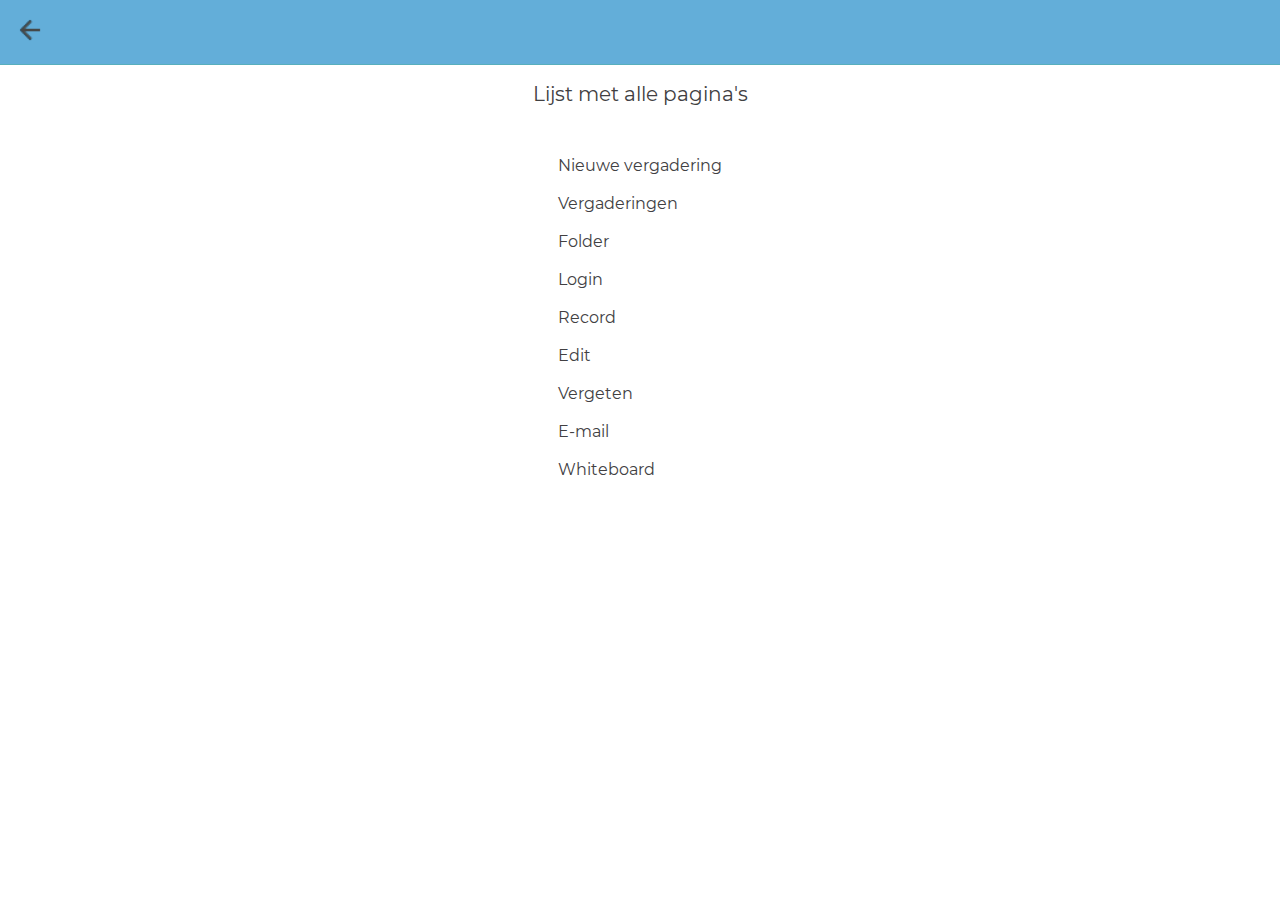
<file: index.html>
<!DOCTYPE html>
<html>
  <head>
    <meta
      name="viewport"
      content="width=device-width, initial-scale=1, shrink-to-fit=no"
    />
    <meta charset="UTF-8" />
    <meta name="viewport" content="width=device-width,initial-scale=1" />
    <title>Connfy</title>

    <link rel="manifest" href="/manifest.json" />
    <link rel="stylesheet" href="/css/stylesheet.css" type="text/css" />
  </head>

  <body>
    <div class="header">
      <header>
        <a href="#">
          <img class="arrow" src="/images/Arrow-left.png" />
        </a>

        <div class="line"></div>
      </header>
    </div>
    <div class="Content">
      <h2>Lijst met alle pagina's</h2>
      <br />
      <p>
        <a href="/pages/new_meeting.php">Nieuwe vergadering</a><br /><br />
        <a href="/pages/Meetings.php">Vergaderingen</a><br /><br />
        <a href="/pages/folder.php">Folder</a><br /><br />
        <a href="/pages/login.php">Login</a><br /><br />
        <a href="/pages/record.php">Record</a><br /><br />
        <a href="/pages/edit.php">Edit</a><br /><br />
        <a href="/pages/vergeten.php">Vergeten</a><br /><br />
        <a href="/pages/email.php">E-mail</a><br /><br />
        <a href="/pages/whiteboard.php">Whiteboard</a>
      </p>
    </div>

    <script src="../js/script.js" type="text/javascript"></script>
  </body>
</html>
</file>
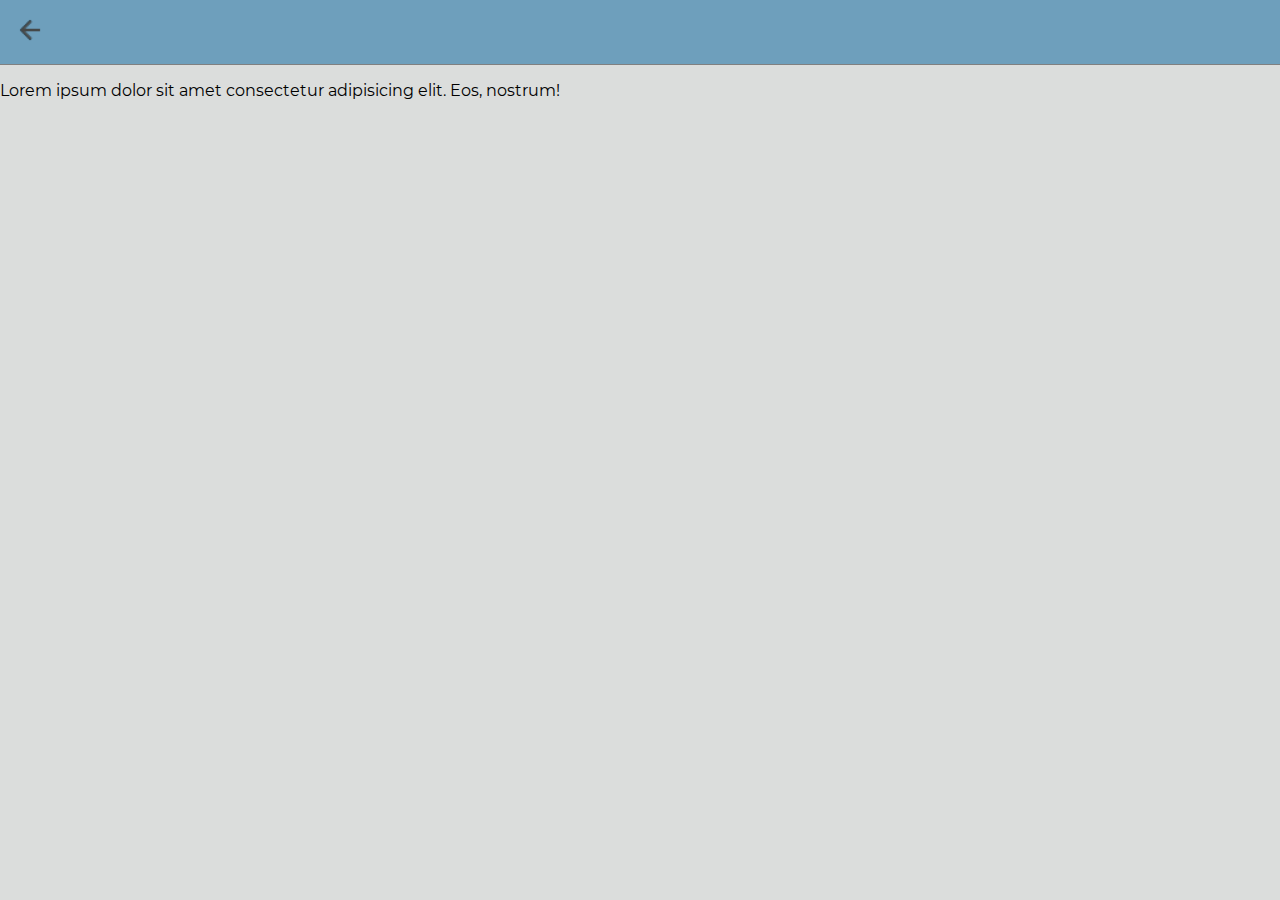
<file: Connfy/index.html>
<!DOCTYPE html>
<html>

<head>
  <link rel="manifest" href="manifest.json">
  <meta name="viewport" content="width=device-width, initial-scale=1, shrink-to-fit=no">
  <meta charset="UTF-8">
  <meta name="viewport" content="width=device-width,initial-scale=1">
  <title>Connfy</title>
  
  <link rel="stylesheet" href="css/stylesheet.css" type="text/css">
 
</head>

<body>
  <div class="header">
    <header>
      <a href="#">
      <img class="arrow" src="images/Arrow-left.png">
    </a>

      <div class="line"></div>
    </header>
  </div>
  <div class="Content">
  
<p>Lorem ipsum dolor sit amet consectetur adipisicing elit. Eos, nostrum!</p>

  </div>


  <script src="js/script.js" type="text/javascript"></script>
</body>
</html>
</file>
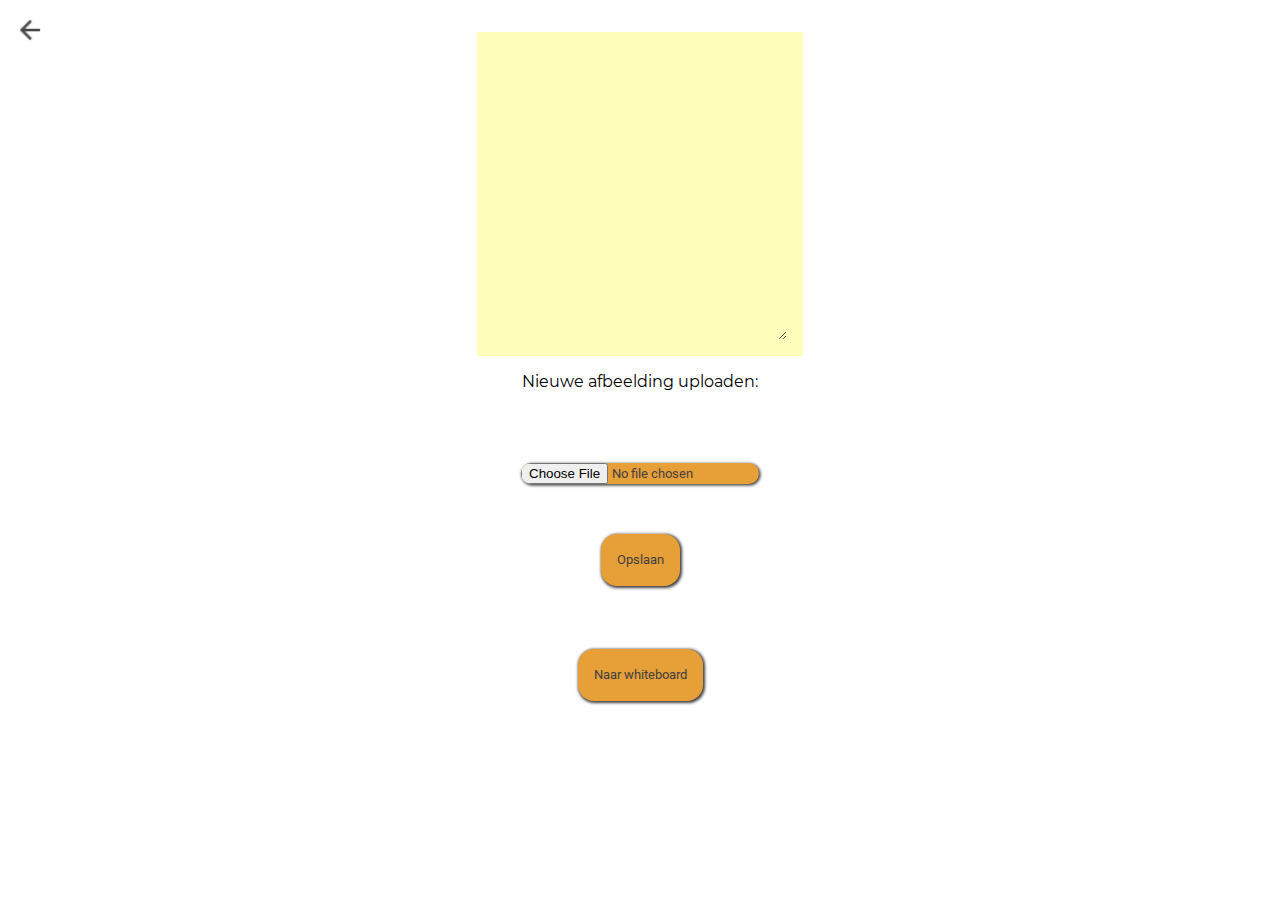
<file: pages/edit.html>
<!DOCTYPE html>
<html>
  <head>
    <meta
      charset="UTF-8"
      name="viewport"
      http-equiv="X-UA-Compatible"
      content="width=device-width, initial-scale=1, shrink-to-fit=no"
    />
    <title>Connfy PWA</title>
    <link rel="manifest" href="/manifest.json" />
    <link rel="stylesheet" href="/css/stylesheet.css" type="text/css" />
  </head>

  <body>
    <div class="header">
      <header>
        <a href="/index.html">
          <img class="arrow" src="../images/Arrow-left.png" />
        </a>
        <h2 style="color: white; margin-top: -11%; padding-bottom: 2%">
          Notitie bewerken
        </h2>
        <div class="line"></div>
      </header>
    </div>

    <div class="Content">
      <form action="" method="POST" id="form">
        <textarea
          class="note"
          id="note"
          name="note"
          rows="18"
          cols="45"
        ></textarea>
        <p>Nieuwe afbeelding uploaden:</p>
        <input type="file" class="file" name="filename" />

        <input
          class="submit"
          type="submit"
          value="Opslaan"
          name="submit"
          required
        />

        <input
          class="submit"
          type="submit"
          value="Naar whiteboard"
          name="submit"
          required
        />
      </form>
    </div>

    <script src="../js/script.js" type="text/javascript"></script>
  </body>
</html>
</file>
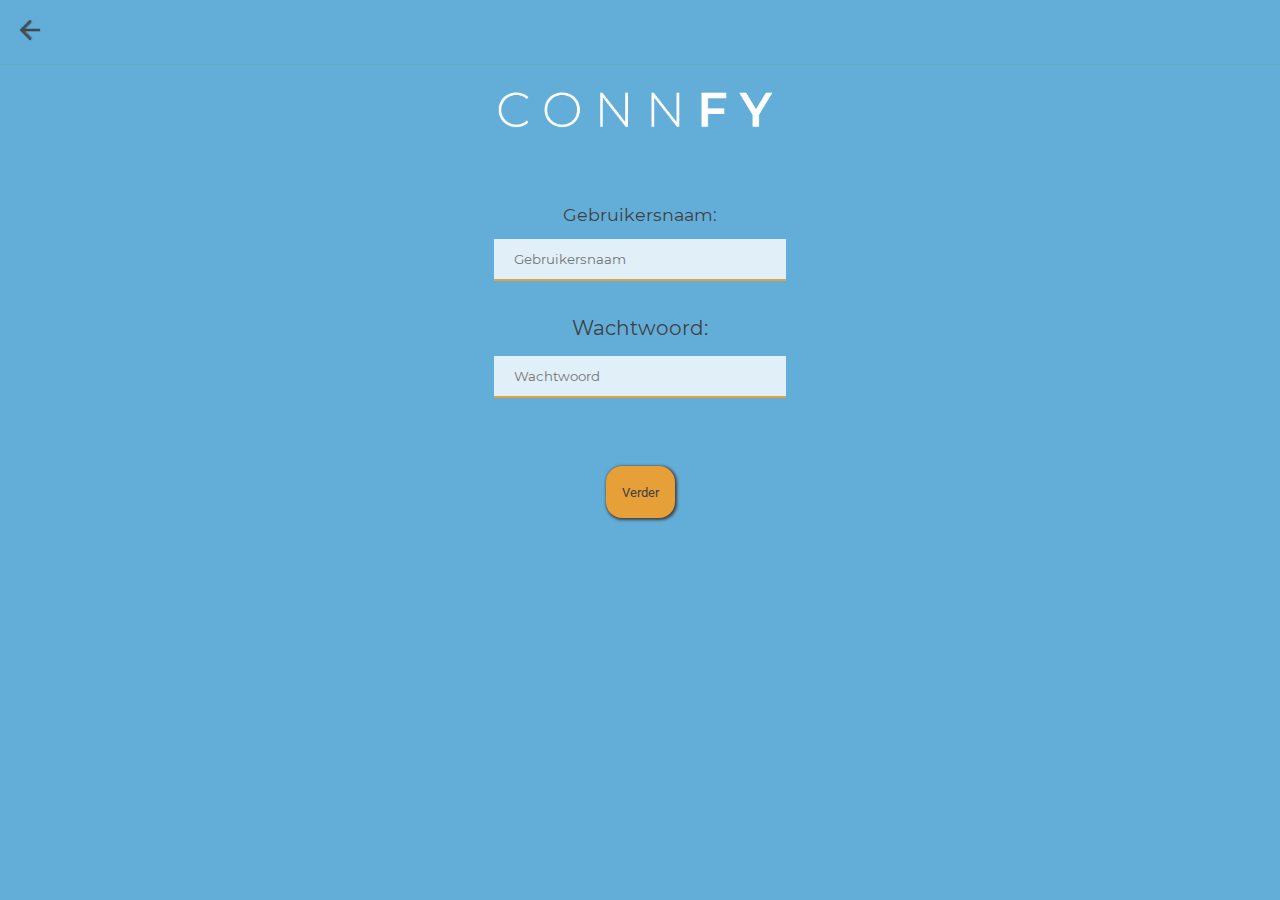
<file: pages/email.html>
<!DOCTYPE html>
<html style="background-color: #63aed9">
  <head>
    <meta
      charset="UTF-8"
      name="viewport"
      content="width=device-width, initial-scale=1, shrink-to-fit=no"
    />
    <title>Connfy PWA</title>
    <link rel="manifest" href="/manifest.json" />
    <link rel="stylesheet" href="/css/stylesheet.css" type="text/css" />
  </head>

  <body>
    <div class="header">
      <header>
        <a href="/index.html">
          <img class="arrow" src="../images/Arrow-left.png" />
        </a>
        <div class="line"></div>
      </header>
    </div>

    <div class="content">
      <img class="logo" src="/images/Connfy.png" />

      <form action="" method="POST">
        <h2 class="spacing" style="font-weight: 400">Gebruikersnaam:</h2>
        <input
          class="input"
          type="text"
          name="username"
          placeholder="Gebruikersnaam"
        /><br />
        <h2 style="font-weight: 400">Wachtwoord:</h2>
        <input
          class="input"
          type="password"
          name="pass"
          placeholder="Wachtwoord"
        />
        <br />

        <input
          class="submit"
          type="submit"
          value="Verder"
          name="submit"
          required
        />
      </form>
    </div>

    <script src="../js/script.js" type="text/javascript"></script>
  </body>
</html>
</file>
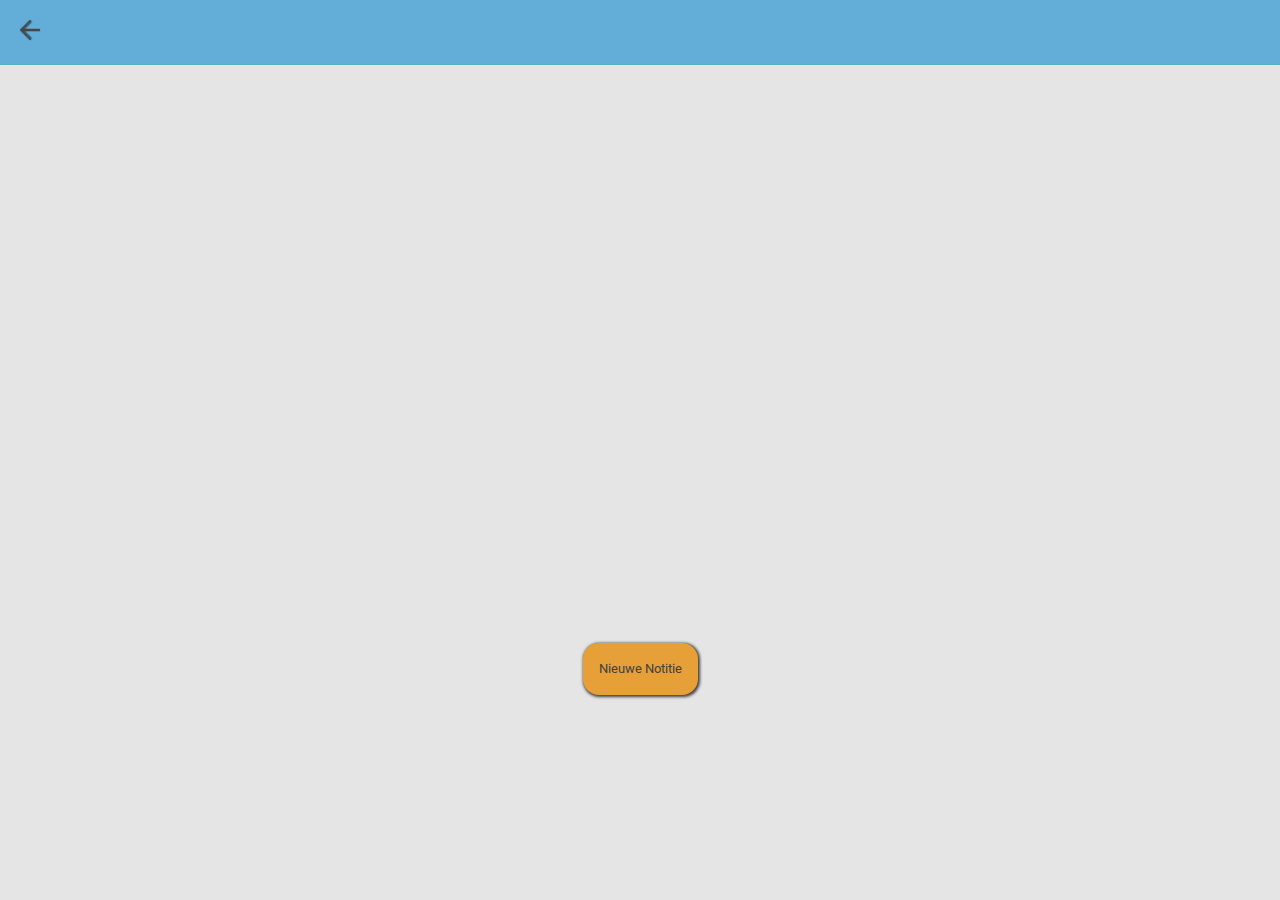
<file: pages/folder.html>
<!DOCTYPE html>
<html style="background-color: #e5e5e5">
  <head>
    <link rel="manifest" href="../manifest.json" />
    <meta
      name="viewport"
      content="width=device-width, initial-scale=1, shrink-to-fit=no"
    />
    <meta charset="UTF-8" />
    <meta name="viewport" content="width=device-width,initial-scale=1" />
    <title>Connfy PWA</title>

    <link rel="stylesheet" href="../css/stylesheet.css" type="text/css" />
  </head>

  <body>
    <div class="header">
      <header>
        <a href="../index.html">
          <img class="arrow" src="../images/Arrow-left.png" />
        </a>
        <div class="line"></div>
      </header>
    </div>

    <div class="content">
      <div class="block" id="block">
        <script>
          let aantalNotities = 0;
          function createNote() {
            aantalNotities++;

            let newDiv = document.createElement("div");
            newDiv.className = "textbox";
            newDiv.setAttribute("onclick", consolelog());

            let titel = document.createElement("h2");
            let titelText = document.createTextNode(
              "Notitie " + aantalNotities
            );
            titel.appendChild(titelText);
            newDiv.appendChild(titel);

            let notitie = document.createElement("p");
            let notitieText_ =
              "Lorem ipsum dolor sit amet consectetur adipisicing elit. Ex, nam! Deserunt, maiores magnam asperiores eum dolorem debitis minus vitae corrupti. Porro numquam consequatur incidunt unde ratione sapiente est ipsum eius?";
            let notitieText = document.createTextNode(notitieText_);
            notitie.appendChild(notitieText);
            newDiv.appendChild(notitie);

            let block = document.getElementById("block");
            block.appendChild(newDiv);
          }

          function consolelog() {
            console.log("HIJ GEEFT IETS MEE");
          }
        </script>
      </div>

      <input
        onclick="createNote()"
        href="#"
        class="submit"
        style="width: auto"
        type="submit"
        value="Nieuwe Notitie"
        name="submit"
        required
      />
    </div>

    <script src="../js/script.js" type="text/javascript"></script>
  </body>
</html>
</file>
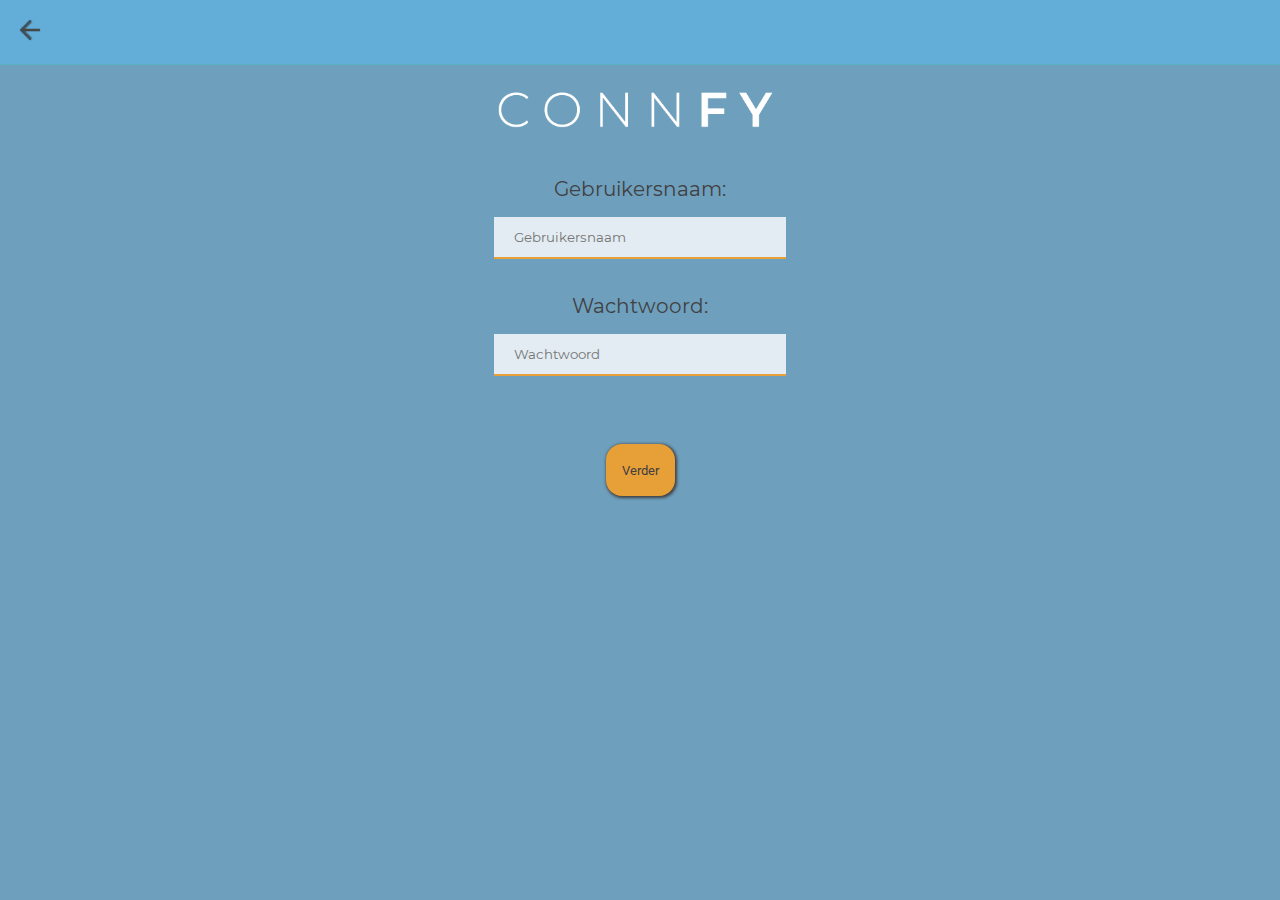
<file: pages/login.html>
<!DOCTYPE html>
<html style="background-color: #6e9fbc">
  <head>
    <link rel="manifest" href="../manifest.json" />
    <meta
      name="viewport"
      content="width=device-width, initial-scale=1, shrink-to-fit=no"
    />
    <meta charset="UTF-8" />
    <meta name="viewport" content="width=device-width,initial-scale=1" />
    <title>Connfy PWA</title>

    <link rel="stylesheet" href="../css/stylesheet.css" type="text/css" />
  </head>

  <body>
    <div class="header">
      <header>
        <img class="arrow" src="../images/Arrow-left.png" />
        <div class="line"></div>
      </header>
    </div>

    <div class="content">
      <img class="logo" src="../images/Connfy.png" />

      <form action="" method="POST">
        <h2 style="font-weight: 400">Gebruikersnaam:</h2>
        <input
          class="input"
          type="text"
          name="username"
          placeholder="Gebruikersnaam"
        /><br />
        <h2 style="font-weight: 400">Wachtwoord:</h2>
        <input
          class="input"
          type="password"
          name="pass"
          placeholder="Wachtwoord"
        />
        <br />

        <input
          class="submit"
          type="submit"
          value="Verder"
          name="submit"
          required
        />
      </form>
    </div>

    <script src="../js/script.js" type="text/javascript"></script>
  </body>
</html>
</file>
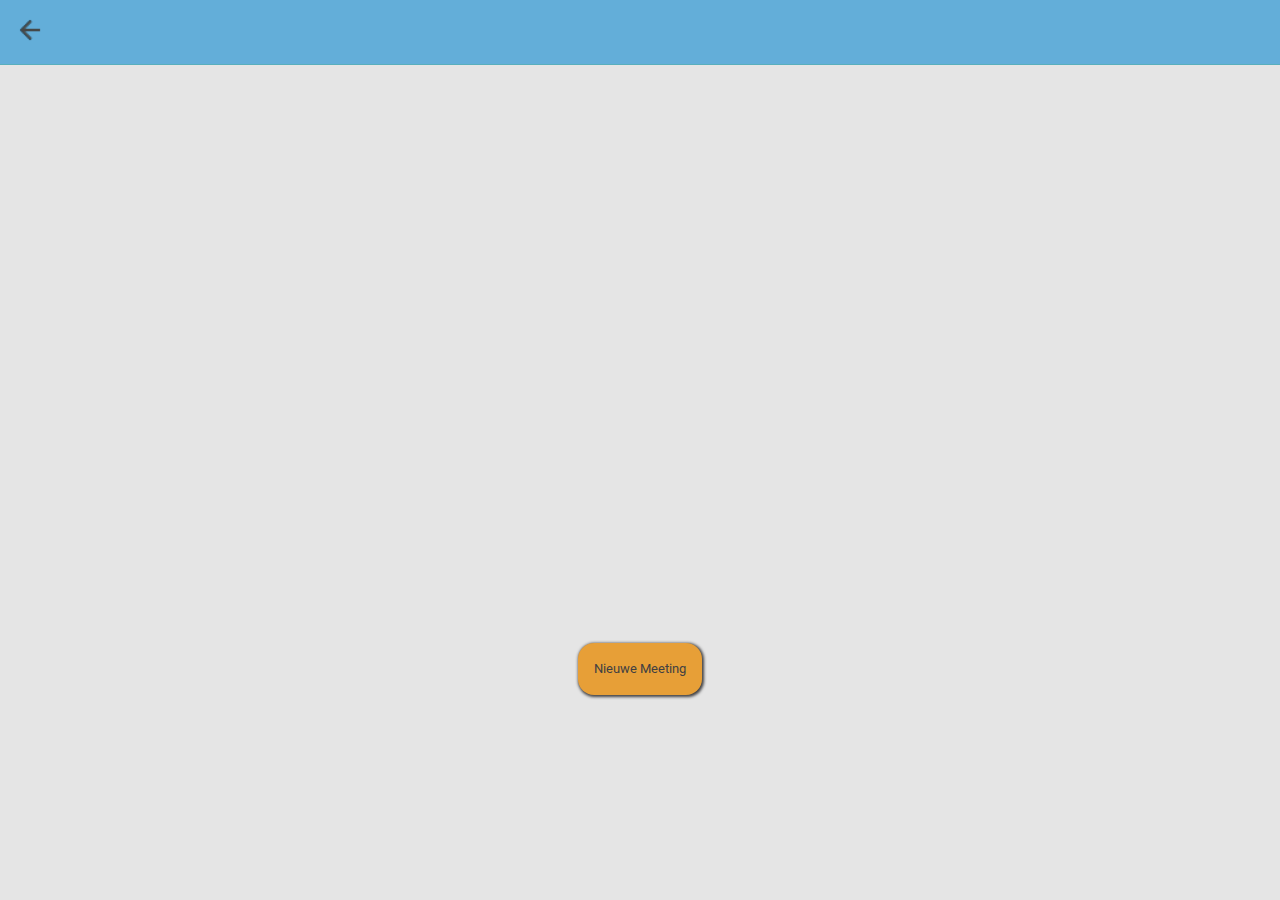
<file: pages/Meetings.html>
<!DOCTYPE html>
<html style="background-color: #e5e5e5;">

<head>
  <link rel="manifest" href="../manifest.json">
  <meta name="viewport" content="width=device-width, initial-scale=1, shrink-to-fit=no">
  <meta charset="UTF-8">
  <meta name="viewport" content="width=device-width,initial-scale=1">
  <title>Connfy PWA</title>
  
  <link rel="stylesheet" href="../css/stylesheet.css" type="text/css">
 
</head>

<body>
  <div class="header">
    <header>
      <a href="../index.html">
      <img class="arrow" src="../images/Arrow-left.png"> 
    </a>
      <div class="line"></div>
    </header>
  </div>

  <div class="content">
 
  
<div class="block" id="block">

  <script>
    let aantalMeetings = 0;
    function createMeeting() {
      aantalMeetings++;

      let newDiv = document.createElement("div");
      newDiv.className = "textbox";
      newDiv.setAttribute("onclick", "toPage()");
     
    
      let titel = document.createElement("h2");
      let titelText = document.createTextNode(
        "Wandelmeeting bedrijf " + aantalMeetings
      );
      titel.appendChild(titelText);
      newDiv.appendChild(titel);

      let block = document.getElementById("block");
      block.appendChild(newDiv);
    }

    function toPage() {
      location.href='https://www.google.com/';
    }
  </script>

</div>
 

<input onclick="createMeeting()" href="#" class="submit" style="width: auto;" type="submit" value="Nieuwe Meeting" name="submit" required>

</div>


  <script src="../js/script.js" type="text/javascript"></script>
</body>
</html>
</file>
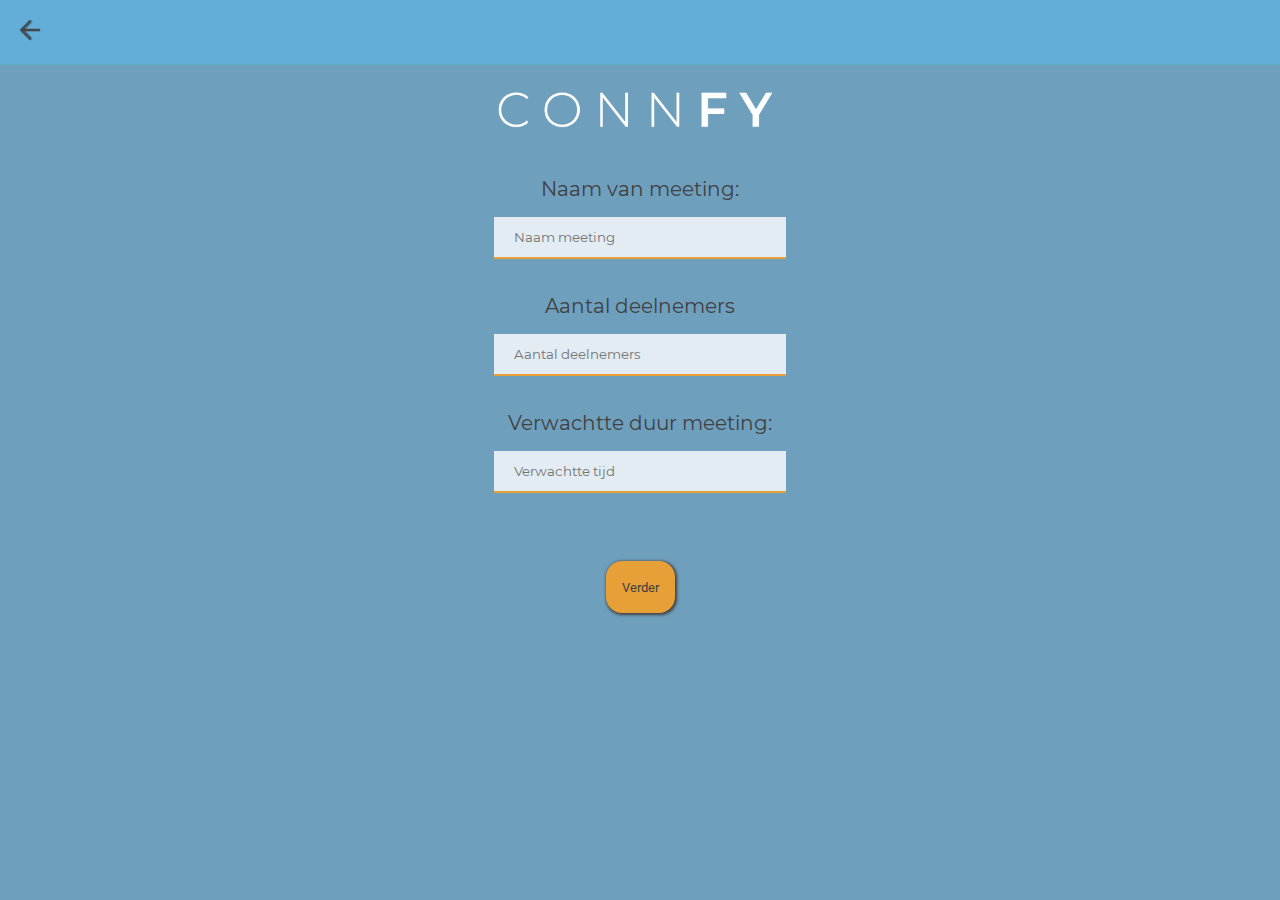
<file: pages/new_meeting.html>
<!DOCTYPE html>
<html style="background-color: #6e9fbc">
  <head>
    <link rel="manifest" href="../manifest.json" />
    <meta
      name="viewport"
      content="width=device-width, initial-scale=1, shrink-to-fit=no"
    />
    <meta charset="UTF-8" />
    <meta name="viewport" content="width=device-width,initial-scale=1" />
    <title>Connfy PWA</title>

    <link rel="stylesheet" href="../css/stylesheet.css" type="text/css" />
  </head>

  <body>
    <div class="header">
      <header>
        <a href="/index.html">
          <img class="arrow" src="../images/Arrow-left.png" />
        </a>
        <div class="line"></div>
      </header>
    </div>

    <div class="content">
      <img class="logo" src="../images/Connfy.png" />

      <form action="" method="POST">
        <h2 style="font-weight: 400">Naam van meeting:</h2>
        <input
          class="input"
          type="text"
          name="username"
          placeholder="Naam meeting"
        /><br />
        <h2 style="font-weight: 400">Aantal deelnemers</h2>
        <input
          class="input"
          type="number"
          name="pass"
          placeholder="Aantal deelnemers"
        />
        <br />

        <h2 style="font-weight: 400">Verwachtte duur meeting:</h2>

        <input
          class="input"
          type="text"
          name="pass"
          placeholder="Verwachtte tijd"
        />
        <br />

        <input
          href="pages.html"
          class="submit"
          type="submit"
          value="Verder"
          name="submit"
          required
        />
      </form>
    </div>

    <script src="../js/script.js" type="text/javascript"></script>
  </body>
</html>
</file>
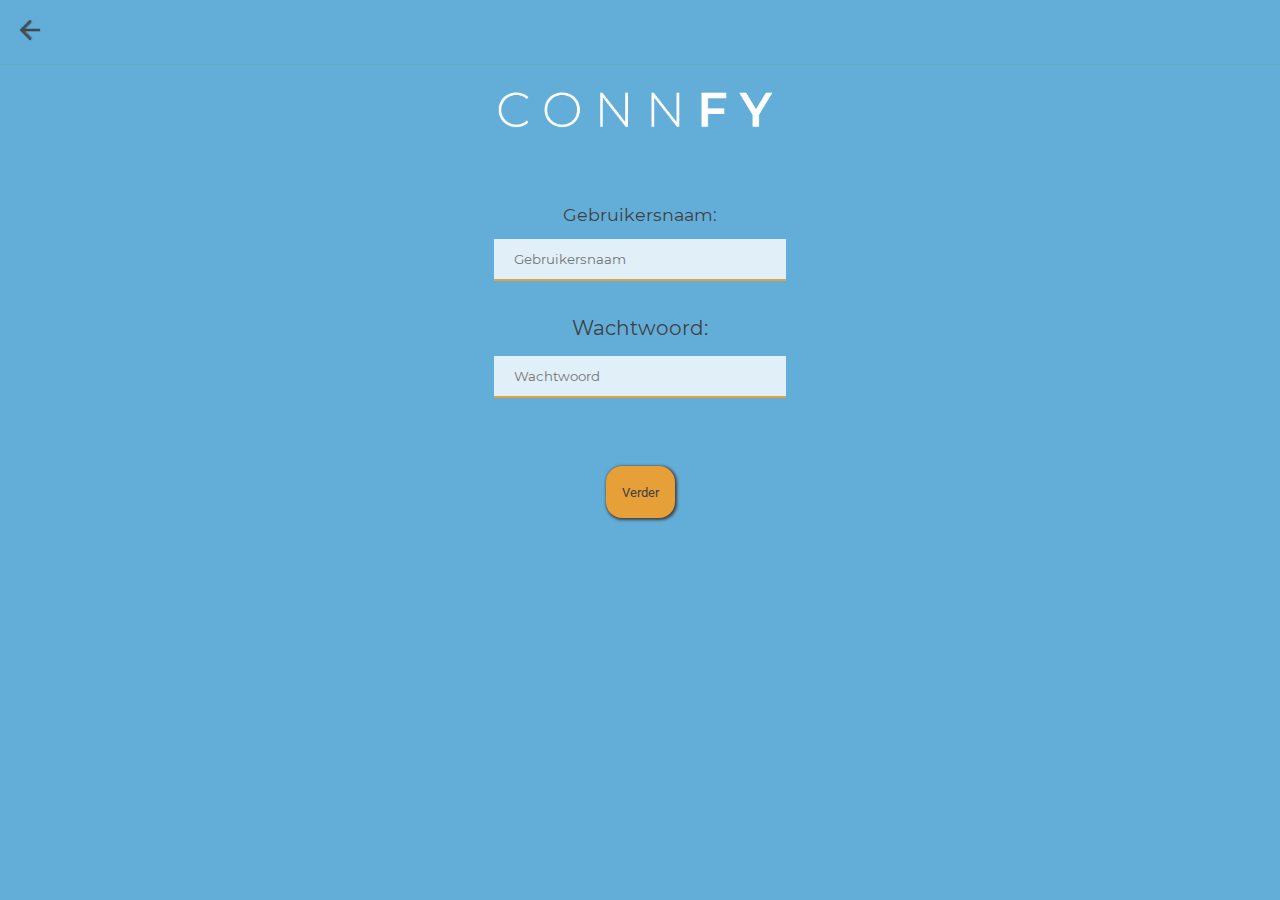
<file: pages/Page_1.html>
<!DOCTYPE html>
<html style="background-color: #63aed9">
  <head>
    <meta
      charset="UTF-8"
      name="viewport"
      content="width=device-width, initial-scale=1, shrink-to-fit=no"
    />
    <title>Connfy PWA</title>
    <link rel="manifest" href="/manifest.json" />
    <link rel="stylesheet" href="/css/stylesheet.css" type="text/css" />
  </head>

  <body>
    <div class="header">
      <header>
        <img class="arrow" src="../images/Arrow-left.png" />
        <div class="line"></div>
      </header>
    </div>

    <div class="content">
      <img class="logo" src="/images/Connfy.png" />

      <form action="" method="POST">
        <h2 class="spacing" style="font-weight: 400">Gebruikersnaam:</h2>
        <input
          class="input"
          type="text"
          name="username"
          placeholder="Gebruikersnaam"
        /><br />
        <h2 style="font-weight: 400">Wachtwoord:</h2>
        <input
          class="input"
          type="password"
          name="pass"
          placeholder="Wachtwoord"
        />
        <br />

        <input
          class="submit"
          type="submit"
          value="Verder"
          name="submit"
          required
        />
      </form>
    </div>

    <script src="../js/script.js" type="text/javascript"></script>
  </body>
</html>
</file>
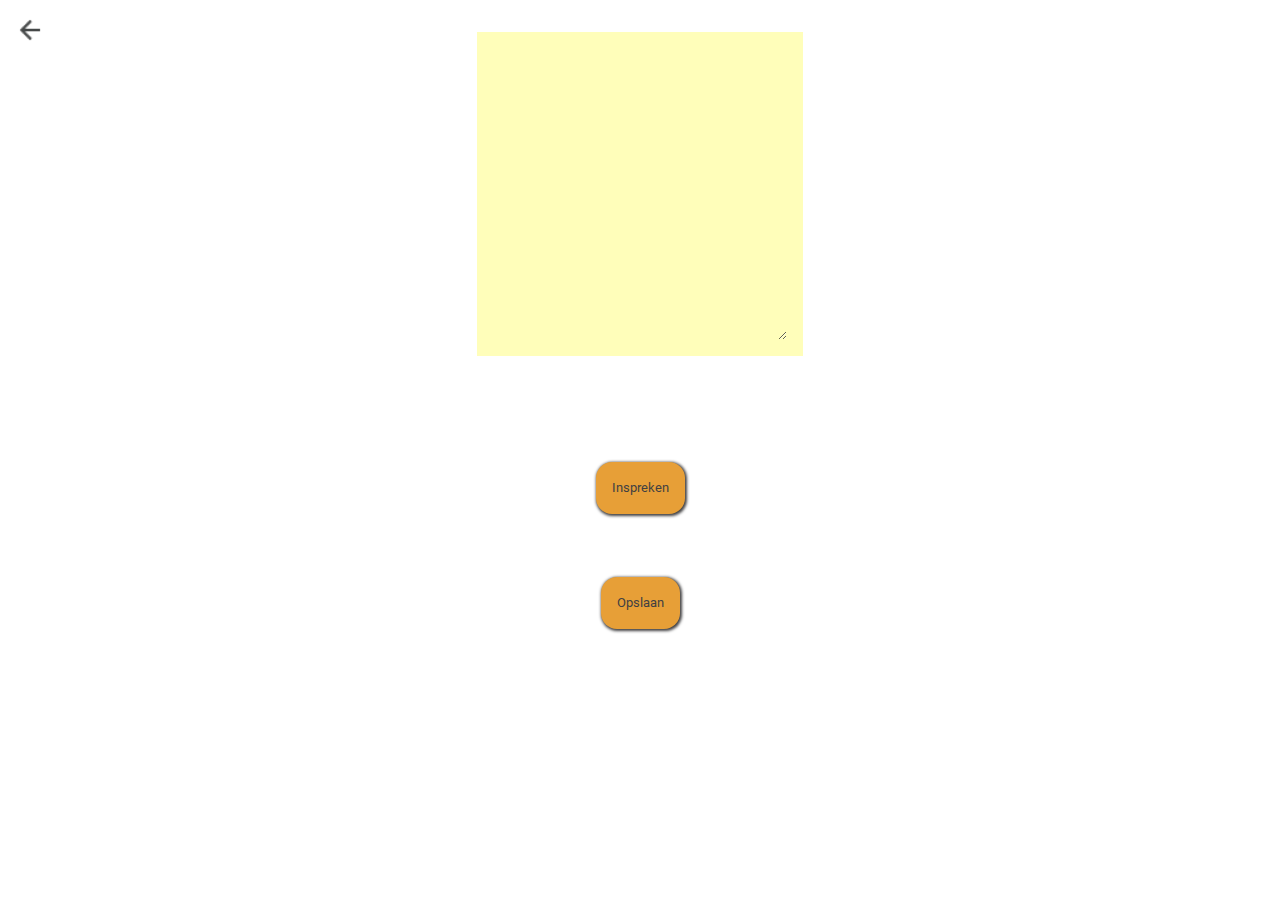
<file: pages/Page_2.html>
<!DOCTYPE html>
<html>
  <head>
    <meta
      charset="UTF-8"
      name="viewport"
      http-equiv="X-UA-Compatible"
      content="width=device-width, initial-scale=1, shrink-to-fit=no, IE=edge"
    />
    <title>Connfy PWA</title>
    <link rel="manifest" href="/manifest.json" />
    <link rel="stylesheet" href="/css/stylesheet.css" type="text/css" />

    <script src="https://cdn.jsdelivr.net/npm/p5@1.3.1/lib/p5.js"></script>
    <script src="../lib/p5/addons/p5.speech.js"></script>

    <script type="module" src="../js/sketch_knop.js"></script>
  </head>

  <body>
    <div class="header">
      <header>
        <img class="arrow" src="../images/Arrow-left.png" />
        <h2 style="color: white; margin-top: -11%; padding-bottom: 2%">
          Tijdens het wandelen
        </h2>
        <div class="line"></div>
      </header>
    </div>

    <div class="Content">
      <form action="" method="POST" id="form">
        <textarea class="note" id="note" name="note" rows="18" cols="45"></textarea>
        <img
          src="/images/mic-on.svg"
          alt="Microphone"
          id="micDisplay"
        />
        <input
          class="submit"
          type="submit"
          value="Inspreken"
          name="submit"
          required
        />

        <input
          class="submit"
          type="submit"
          value="Opslaan"
          name="submit"
          required
        />
      </form>
    </div>

    <!-- <script src="../js/script.js" type="text/javascript"></script> -->
  </body>
</html>
</file>
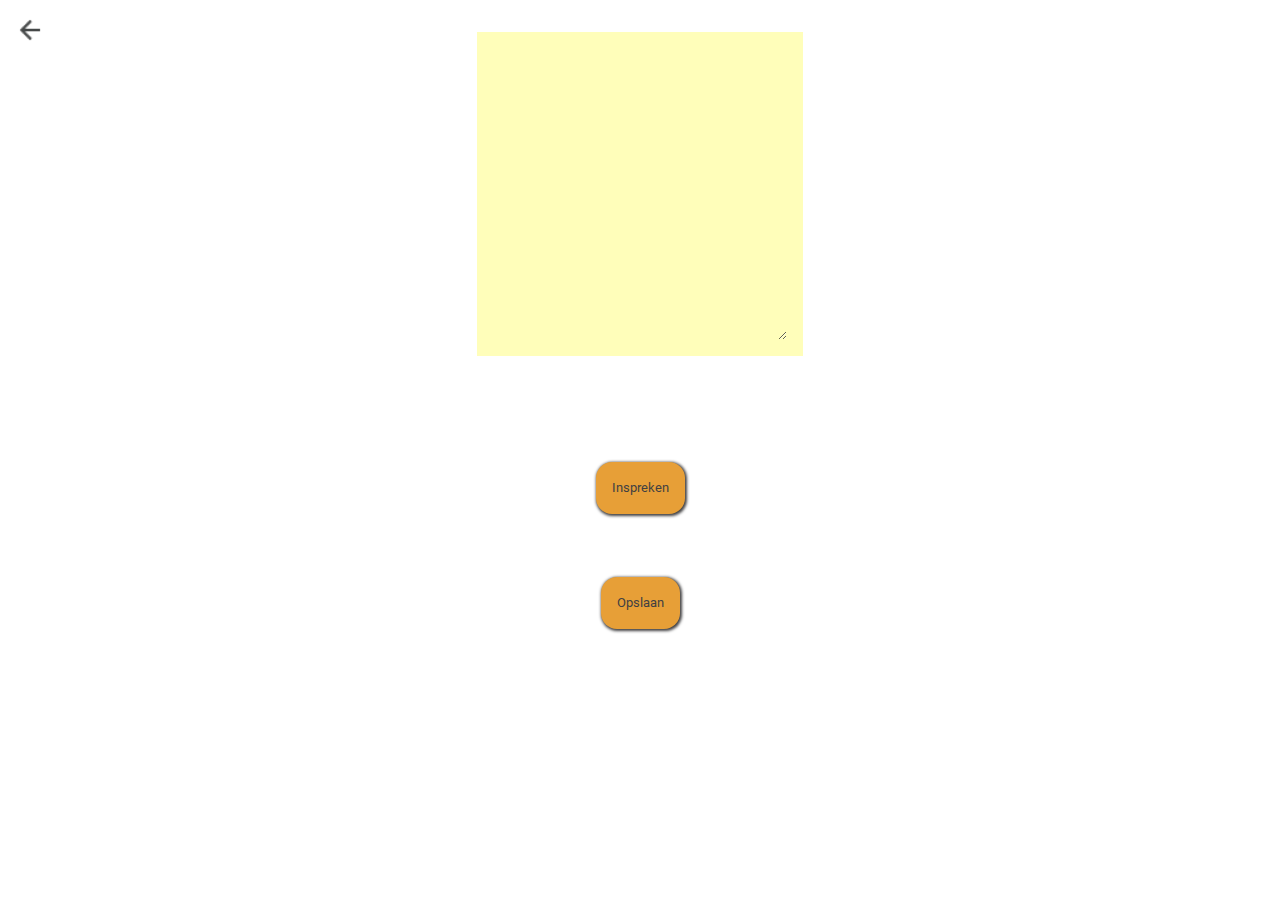
<file: pages/record.html>
<!DOCTYPE html>
<html>
  <head>
    <meta
      charset="UTF-8"
      name="viewport"
      http-equiv="X-UA-Compatible"
      content="width=device-width, initial-scale=1, shrink-to-fit=no"
    />
    <title>Connfy PWA</title>
    <link rel="manifest" href="/manifest.json" />
    <link rel="stylesheet" href="/css/stylesheet.css" type="text/css" />

    <script src="https://cdn.jsdelivr.net/npm/p5@1.3.1/lib/p5.js"></script>
    <script src="../lib/p5/addons/p5.speech.js"></script>

    <script type="module" src="../js/sketch_knop.js"></script>
  </head>

  <body>
    <div class="header">
      <header>
        <a href="/index.html">
          <img class="arrow" src="../images/Arrow-left.png" />
        </a>
        <h2 style="color: white; margin-top: -11%; padding-bottom: 2%">
          Tijdens het wandelen
        </h2>
        <div class="line"></div>
      </header>
    </div>

    <div class="Content">
      <form action="" method="POST" id="form">
        <textarea
          class="note"
          id="note"
          name="note"
          rows="18"
          cols="45"
        ></textarea>
        <img src="/images/mic-on.svg" alt="Microphone" id="micDisplay" />
        <input
          class="submit"
          type="submit"
          value="Inspreken"
          name="submit"
          required
        />

        <input
          class="submit"
          type="submit"
          value="Opslaan"
          name="submit"
          required
        />
      </form>
    </div>

    <script src="../js/script.js" type="text/javascript"></script>
  </body>
</html>
</file>
<file: css/stylesheet.css>
@font-face {
  font-family: Montserrat;
  src: url(../Montserrat-Regular.ttf);
}
@font-face {
  font-family: Roboto;
  src: url(../Roboto-Regular.ttf);
}

p {
  font-family: Montserrat;
  font-weight: 300;
  justify-self: center;
}

/* Variables */
:root {
  --colors-background-dark: #414042;
  background-color: #fff;
  --colors-text-light: #fff;
  --colors-text-highlight: #e79f37;
  --colors-text-dark: #414042;
  --fonts-normal-text: arial, verdana;
}

/* Small resets */
* {
  box-sizing: border-box;
}
html,
body,
form {
  padding: 0px;
  margin: 0px;
}

.content {
  height: 3em;
  display: grid;
  margin: 0 12%;
}

form {
  display: grid;
}

.submit {
  display: grid;
  justify-self: center;
  margin-top: 3.5rem;
  width: auto;
  height: 45%;
  padding: 0 1rem 0 1rem;
  border-radius: 1rem;
  border: 0 solid #414042;
  background-color: #e79f37;
  font-family: Roboto;
  color: #414042;
  -webkit-box-shadow: 1px 1px 3px 0.5px #414042;
  -moz-box-shadow: 1px 1px 3px 0.5px #414042;
  box-shadow: 1px 1px 3px 0.5px #414042;
}

.file {
  display: grid;
  justify-self: center;
  margin-top: 3.5rem;
  border-radius: 1rem;
  border: 0 solid #414042;
  background-color: #e79f37;
  font-family: Roboto;
  color: #414042;
  -webkit-box-shadow: 1px 1px 3px 0.5px #414042;
  -moz-box-shadow: 1px 1px 3px 0.5px #414042;
  box-shadow: 1px 1px 3px 0.5px #414042;
}

.input {
  outline: 0;
  border-width: 0 0 2px;
  border-color: #e79f37;

  padding: 20px;
  height: 20px;
  font-family: Montserrat;
  font-weight: 300;
  color: #414042;
  background-color: rgba(255, 255, 255, 0.8);
}

.note {
  outline: 0;
  border-width: 1rem 1rem 1rem 1rem;
  border-color: #fffeba;
  margin-top: 2rem;
  width: 85%;
  justify-self: center;
  font-family: Montserrat;
  font-weight: 300;
  color: #414042;
  background-color: #fffeba;
}

#micDisplay {
  padding-top: 3rem;
  margin-bottom: -1rem;
  justify-self: center;
  font-family: Montserrat;
  font-weight: 300;
  color: #414042;
  filter: opacity(0%);
}

.logo {
  display: flex;
  margin: auto;
  margin: 25% 0 15% 0;
  width: 18em;
}

a{
  text-decoration: none;
  color: #414042;
}

/* Other elements */
header {
  width: 100%;
  height: 100vh;
  text-align: center;

  display: contents;
  overflow: hidden;
}

.header {
  background-color: #63aed9;
}

.arrow {
  margin: 15px;
  width: 30px;
  height: 30px;
}

.line {
  width: 100%;

  border-bottom: 1px solid #1fb72828;
}

h2 {
  font-family: Montserrat;
  font-size: 1.25rem;
  font-weight: 400;
  color: #414042;
  text-align: center;
}

.spacing {
  margin-top: 15%;
  font-size: 1.1rem;
}

.block {
  background-color: #e5e5e5;
  height: 30em;
  margin-top: 3em;
  overflow: auto;
}

.textbox {
  border: 1px solid black;
  margin-bottom: 20px;
  font-family: Montserrat;
  padding: 10px;
}

#spacing {
  margin-top: 20%;
}

.titel {
  margin-top: 3rem;
  margin-bottom: -2rem;
  font-size: 1.1rem;
  text-align: center;
}

.titel2 {
  margin-top: 2rem;
  margin-bottom: 0.5rem;
  color: white;
  font-size: 1.25rem;
  text-align: center;
  border-style: solid;
  border-color: #fff;
  justify-self: center;
  padding: 0.6rem;
}

#installButton {
  display: none;
  position: absolute;
  right: 3%;
  top: 1.5%;
  width: 25%;
  height: 5%;
  border-radius: 25px;
  border: 0 solid #414042;
  background-color: #e79f37;
  font-family: Roboto;
  color: #414042;
  -webkit-box-shadow: 1px 1px 3px 0.5px #414042;
  -moz-box-shadow: 1px 1px 3px 0.5px #414042;
  box-shadow: 1px 1px 3px 0.5px #414042;
}

@media only screen and (min-width: 600px) {
  .logo {
    margin: 20px auto 20px auto;
  }

  #spacing {
    margin-top: 20px;
  }

  form {
    width: 30%;
    justify-self: center;
  }

  .submit {
    margin: 50px;
  }
}
</file>
<file: Connfy/css/stylesheet.css>
@font-face {
  font-family: custom;
  src:url(../Montserrat-Regular.ttf);
}
@font-face {
  font-family: Roboto;
  src: url(../Roboto-Regular.ttf);
}

p{
  font-family: custom;
  font-weight: 300;
}

/* Variables */
:root {
  --colors-background-dark: #414042;
  background-color: #dbdddc;
  --colors-text-light: #fff;
  --colors-text-highlight: #e79f37;
  --colors-text-dark: #000;
  --fonts-normal-text: arial, verdana;
}

/* Small resets */
* {
  box-sizing: border-box;
}
html,
body,
form {
  padding: 0px;
  margin: 0px;

}




/* Other elements */
header {
  width: 100%;
  height: 100vh;
  text-align: center;

  display: contents;
  overflow: hidden;
}

.header{
	background-color: #6e9fbc;
}


.arrow{
	margin: 15px;
	width: 30px;
	height: 30px;
}

.line{
	width:100%;

	border-bottom: 1px solid gray;

}
</file>
